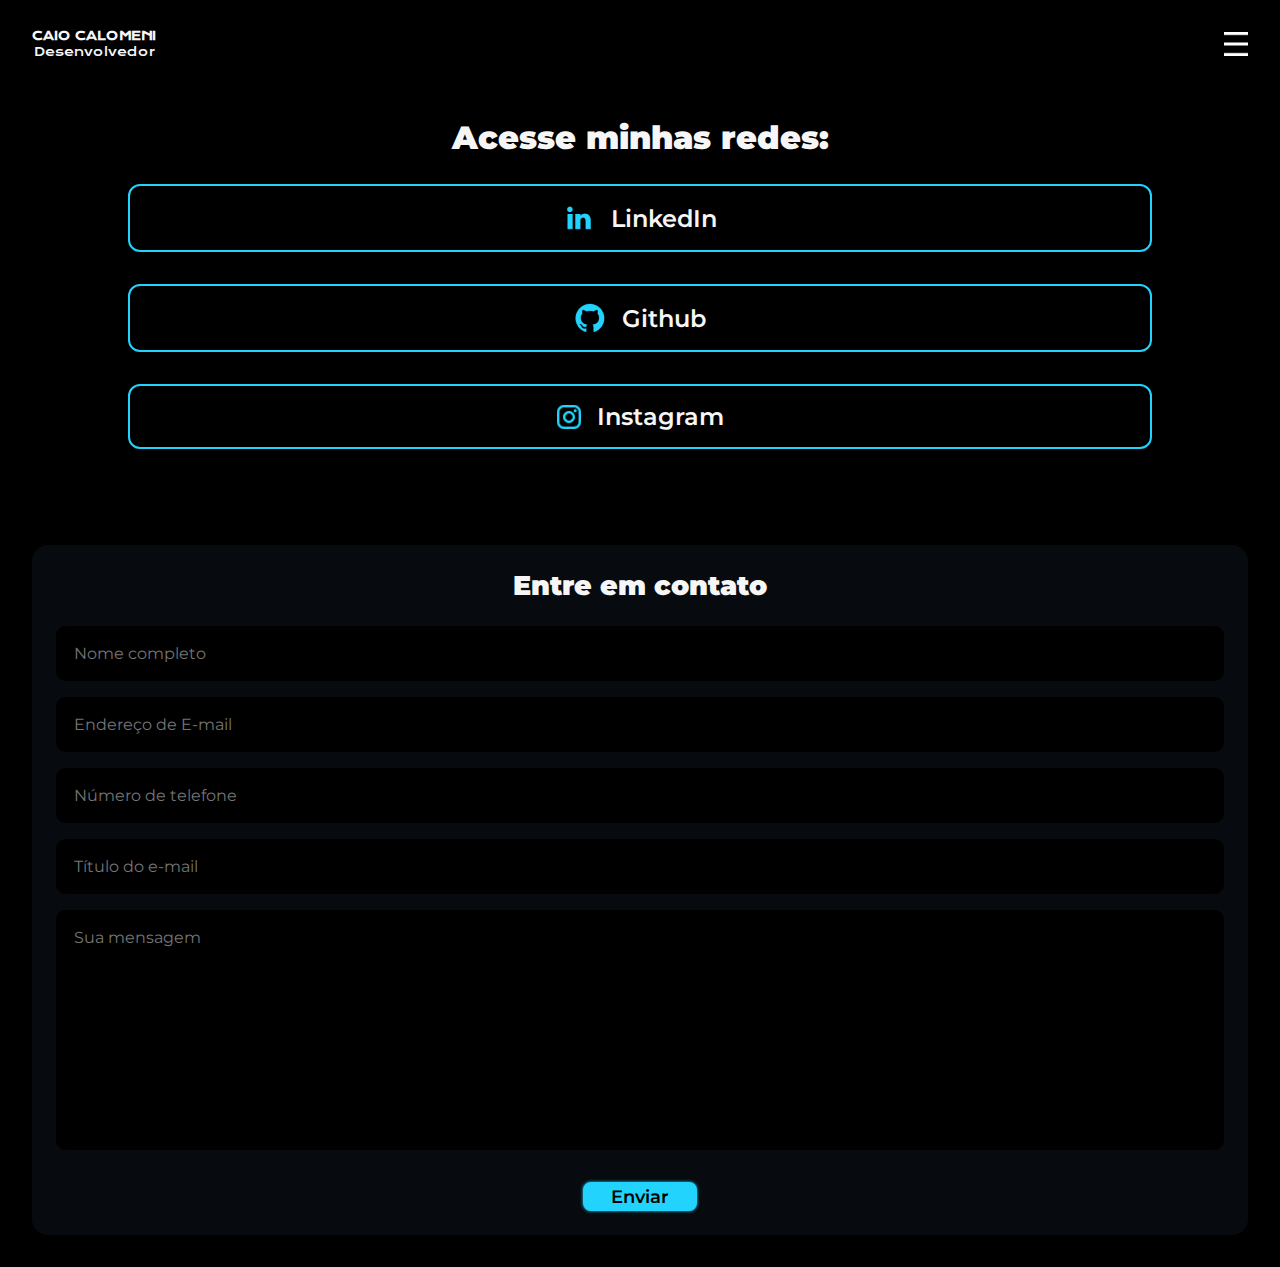
<file: contato.html>
<!DOCTYPE html>
<html lang="en">
<head>
    <meta charset="UTF-8">
    <meta name="viewport" content="width=device-width, initial-scale=1.0">
    <title>Caio Calomeni | Contato</title>
    <link rel="stylesheet" href="assets/css/style-contato.css">
</head>
<body>
    <header>
        <div class="container__header">
            <div class="logo">
                <a href="index.html" class="link__logo">
                    <h3 class="titulo__logo">CAIO CALOMENI</h3>
                    <p class="texto__logo">Desenvolvedor</p>
                </a>
            </div>
            <div class="container__menus">
                <nav class="menus">
                    <a class="menus_home" href="index.html">Início</a>
                    <a class="menus_sobremim" href="sobre_mim.html">Sobre mim</a>
                    <a class="menus_projetos" href="projetos.html">Projetos</a>
            </nav>
            <nav class="menus contato">
                <a class="link__contato" href="">Contato</a>
            </nav>
            </div>
            <div class="mobile-menu-icon">
                <button id="menuButton" onclick="menuShow()">
                    <img src="Imagens/menu-fill.png" alt="">
                </button>
            </div>
            </div>

            <div class="mobile-menu">
                <ul class="lista-menus">
                    <li class="nav-item"><a class="menu-item" href="index.html">Início</a></li>
                    <li class="nav-item"><a class="menu-item" href="sobre_mim.html">Sobre mim</a></li>
                    <li class="nav-item"><a class="menu-item" href="projetos.html">Projetos</a></li>
                </ul>
                <div class="mobile-link-contato">
                    <a class="menu-item mobile-hover-contato" href="">Contato</a>
                </div>
            </div>
        </div>
    </header>
    <main>
        <section class="container__contato">
            <div class="apresentacao__links">
                <h2 class="redes"><strong>Acesse minhas redes: </h2></strong>
                <a class="apresentacao__links__link" href="https://www.linkedin.com/in/caio-calomeni/" target="_blank">
                    <img src="Imagens/Logo linkedin.png" alt=""> LinkedIn</a>
                <a class="apresentacao__links__link" href="https://github.com/CaioCalomeni" target="_blank"> 
                    <img src="Imagens/Logo Github.png" alt="">Github</a>
                <a class="apresentacao__links__link" href="https://www.instagram.com/caiocalomeni/" target="_blank">
                    <img src="Imagens/instagram.png" alt="">Instagram</a>
            </div>
            <div class="container-form">
                <form action="https://formspree.io/f/mkgjwqee" method="POST">
                    <h2 class="titulo-contato"><strong>Entre em contato</h2></strong>
                    <div class="contato-box">
                        <input type="text" name="nome"  placeholder="Nome completo" required>
                        <input type="email" name="email" placeholder="Endereço de E-mail" required>
                        <input type="tel" id="telefone" name="telefone" placeholder="Número de telefone" required>
                        <input type="text" name="titulo" placeholder="Título do e-mail" required>
                        <textarea name="" name="mensagem" id=""placeholder='Sua mensagem'></textarea>
                    </div>
                    <button type="submit" class="btn">Enviar</button>
                </form>
            </div>
        </section>
    </main>
    <footer></footer>
    <script src="assets/js/script.js"></script>
</body>
</html>
</file>
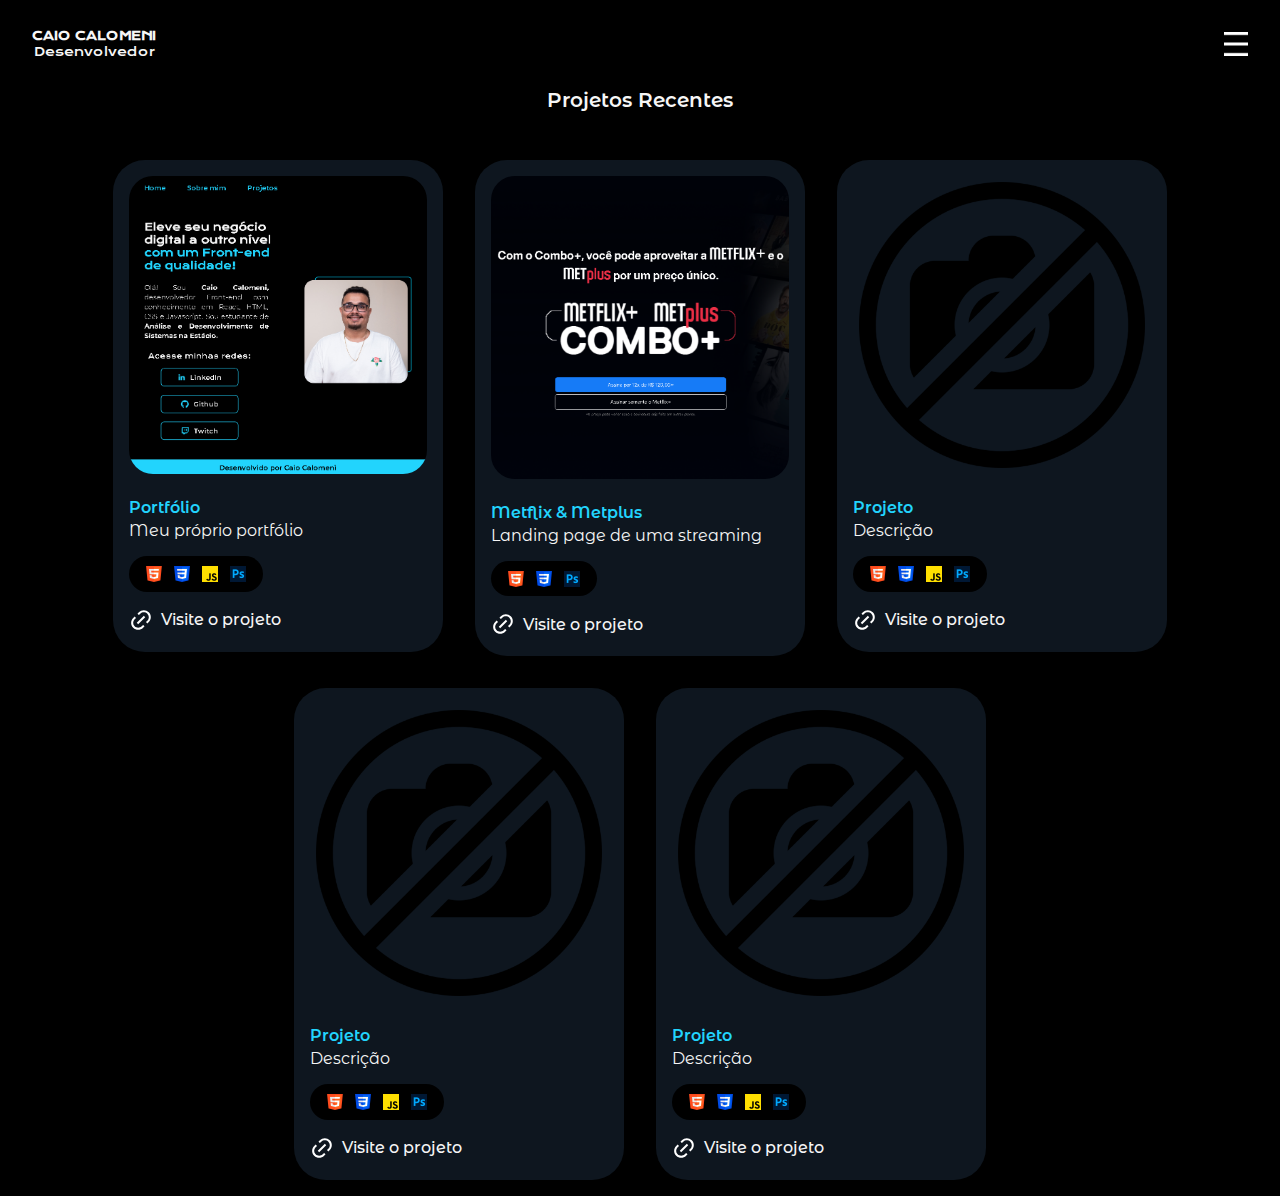
<file: projetos.html>
<!DOCTYPE html>
<html lang="en">
<head>
    <meta charset="UTF-8">
    <meta name="viewport" content="width=device-width, initial-scale=1.0">
    <title>Caio Calomeni | Projetos</title>
    <link rel="stylesheet" href="assets/css/style-projetos.css">

</head>
<body>
    <header>
        <div class="container__header">
            <div class="logo">
                <a href="index.html" class="link__logo">
                    <h3 class="titulo__logo">CAIO CALOMENI</h3>
                    <p class="texto__logo">Desenvolvedor</p>
                </a>
            </div>
            <div class="container__menus">
                <nav class="menus">
                    <a class="menus_home" href="index.html">Início</a>
                    <a class="menus_sobremim" href="sobre_mim.html">Sobre mim</a>
                    <a class="menus_projetos" href="projetos.html">Projetos</a>
            </nav>
            <nav class="menus contato">
                <a class="link__contato" href="contato.html">Contato</a>
            </nav>
            </div>
            <div class="mobile-menu-icon">
                <button id="menuButton" onclick="menuShow()">
                    <img src="Imagens/menu-fill.png" alt="">
                </button>
            </div>
            </div>

            <div class="mobile-menu">
                <ul class="lista-menus">
                    <li class="nav-item"><a class="menu-item" href="index.html">Início</a></li>
                    <li class="nav-item"><a class="menu-item" href="sobre_mim.html">Sobre mim</a></li>
                    <li class="nav-item"><a class="menu-item" href="projetos.html">Projetos</a></li>
                </ul>
                <div class="mobile-link-contato">
                    <a class="menu-item mobile-hover-contato" href="contato.html">Contato</a>
                </div>
            </div>
        </div>
    </header>
    <script src="assets/js/script.js"></script>
    <main>

<!-- /*=============== PROJETOS ===============*/ -->
        <h2 class="section__title">Projetos Recentes</h2>
        
        <section class="projetos-section" id="projects">
        
            <div class="projetos-container">
                <article class="projetos__card">
                    <a href="index.html" class="projetos__imagem">
                        <img src="Imagens/teste (1).png" alt="image" class="projetos__img">
                    </a>

                    <div class="projects__data">
                        <h3 class="projects__name">Portfólio</h3>
                        <p class="projects__description">Meu próprio portfólio</p>
                    </div>

                    <div class="container_projects__skills">
                        <div class="projects__skills">
                            <img src="Imagens/html-5.png" alt="html-5" class="projects__skill">
                            <img src="Imagens/css-3.png" alt="css-3" class="projects__skill">
                            <img src="Imagens/Javascript.png" alt="Javascript" class="projects__skill">
                            <img src="Imagens/photoshop.png" alt="Photoshop" class="projects__skill">
                        </div>
                    </div>

                    <a href="index.html" class="projects__button" target="_blank">
                        <img src="Imagens/link.png" alt="" class="ri-link">
                        <span>Visite o projeto</span>
                    </a>
                </article>
            </div>

            <div class="projetos-container">
                <article class="projetos__card">
                    <a href="https://metflix-metplus.vercel.app/" target="_blank" class="projetos__imagem">
                        <img src="Imagens/Metflix.png" alt="image" class="projetos__img">
                    </a>

                    <div class="projects__data">
                        <h3 class="projects__name">Metflix & Metplus</h3>
                        <p class="projects__description">Landing page de uma streaming</p>
                    </div>

                    <div class="container_projects__skills">
                        <!-- <div class="skill-texto"><p>Ferramentas</p></div> -->
                        <div class="projects__skills">
                            <img src="Imagens/html-5.png" alt="html-5" class="projects__skill">
                            <img src="Imagens/css-3.png" alt="css-3" class="projects__skill">
                            <img src="Imagens/photoshop.png" alt="Photoshop" class="projects__skill">
                        </div>
                    </div>

                    <a href="https://metflix-metplus.vercel.app/" class="projects__button" target="_blank">
                        <img src="Imagens/link.png" alt="" class="ri-link">
                        <span>Visite o projeto</span>
                    </a>
                </article>
            </div>

            <div class="projetos-container">
                <article class="projetos__card">
                    <a href="" target="_blank" class="projetos__imagem">
                        <img src="Imagens/noimage.png" alt="image" class="projetos__img">
                    </a>

                    <div class="projects__data">
                        <h3 class="projects__name">Projeto</h3>
                        <p class="projects__description">Descrição</p>
                    </div>

                    <div class="container_projects__skills">
                        <div class="projects__skills">
                            <img src="Imagens/html-5.png" alt="html-5" class="projects__skill">
                            <img src="Imagens/css-3.png" alt="css-3" class="projects__skill">
                            <img src="Imagens/Javascript.png" alt="css-3" class="projects__skill">
                            <img src="Imagens/photoshop.png" alt="Photoshop" class="projects__skill">
                        </div>
                    </div>
 
                    <a href="" class="projects__button" target="_blank">
                        <img src="Imagens/link.png" alt="" class="ri-link">
                        <span>Visite o projeto</span>
                    </a>
                </article>
            </div>

            <div class="projetos-container">
                <article class="projetos__card">
                    <a href="" target="_blank" class="projetos__imagem">
                        <img src="Imagens/noimage.png" alt="image" class="projetos__img">
                    </a>

                    <div class="projects__data">
                        <h3 class="projects__name">Projeto</h3>
                        <p class="projects__description">Descrição</p>
                    </div>

                    <div class="container_projects__skills">
                        <div class="projects__skills">
                            <img src="Imagens/html-5.png" alt="html-5" class="projects__skill">
                            <img src="Imagens/css-3.png" alt="css-3" class="projects__skill">
                            <img src="Imagens/Javascript.png" alt="css-3" class="projects__skill">
                            <img src="Imagens/photoshop.png" alt="Photoshop" class="projects__skill">
                        </div>
                    </div>
 
                    <a href="" class="projects__button" target="_blank">
                        <img src="Imagens/link.png" alt="" class="ri-link">
                        <span>Visite o projeto</span>
                    </a>
                </article>
            </div>

            <div class="projetos-container">
                <article class="projetos__card">
                    <a href="" target="_blank" class="projetos__imagem">
                        <img src="Imagens/noimage.png" alt="image" class="projetos__img">
                    </a>

                    <div class="projects__data">
                        <h3 class="projects__name">Projeto</h3>
                        <p class="projects__description">Descrição</p>
                    </div>

                    <div class="container_projects__skills">
                        <div class="projects__skills">
                            <img src="Imagens/html-5.png" alt="html-5" class="projects__skill">
                            <img src="Imagens/css-3.png" alt="css-3" class="projects__skill">
                            <img src="Imagens/Javascript.png" alt="css-3" class="projects__skill">
                            <img src="Imagens/photoshop.png" alt="Photoshop" class="projects__skill">
                        </div>
                    </div>
 
                    <a href="" class="projects__button" target="_blank">
                        <img src="Imagens/link.png" alt="" class="ri-link">
                        <span>Visite o projeto</span>
                    </a>
                </article>
            </div>

        </section>

    </main>
    <footer>
        <!-- <p class="rodape">Desenvolvido por Caio Calomeni</p> -->
    </footer>
</body>
</html>
</file>
<file: assets/css/style-contato.css>
/*=============== GOOGLE FONTS ===============*/
@import url("https://fonts.googleapis.com/css2?family=Grechen+Fuemen&family=Montserrat+Alternates:wght@400;500;600&display=swap");
@import url('https://fonts.googleapis.com/css2?family=Krona+One&family=Montserrat:ital,wght@0,100..900;1,100..900&display=swap');

/*=============== VARIAVEIS CSS ===============*/
:root {

  /*========== FONTE E TIPOGRAFIA ==========*/
  /*.5rem = 8px | 1rem = 16px ...*/
  --fonte-primaria: 'Krona One', sans-serif;  /*Essa fonte é do LOGO*/
  --fonte-secundaria: 'Montserrat', sans-serif; /*Essa fonte é do MENU*/

  --body-font: "Montserrat Alternates", sans-serif;
  --second-font: "Grechen Fuemen", cursive;

  /*========== MENU ==========*/
  --cor-primaria: #000000;
  --cor-secundaria: #F6F6F6;
  --cor-terciaria: #22D4FD;
  --cor-bloco: #070b0f;
  --cor-hover: #0e161f;
  --cor-cinza: #808080;

}

/*=============== BASE ===============*/
* {
  box-sizing: border-box;
  padding: 0;
  margin: 0;
}

html {
  scroll-behavior: smooth;
}
body,
input,
textarea,
button {
  font-family: var(--fonte-secundaria);
  font-size: 1rem;
}

body {
  background-color: var(--cor-primaria);
  color: var(--cor-secundaria);
}

input,
button,
textarea {
  border: none;
  outline: none;
}

h1, h2, h3, h4 {
  color: var(--cor-secundaria);
  font-weight: 600;
}

ul {
  list-style: none;
}

a {
  text-decoration: none;
}

img {
  display: block;
  max-width: 100%;
  height: auto;
}
/*=============== CLASSES CSS REUTILIZÁVEIS ===============*/
  .main {
    overflow: hidden;
  }

/*=============== HEADER ===============*/
  .container__header {
    display: flex;
    justify-content: space-between; /* Alinha os itens horizontalmente */
    align-items: center; /* Alinha os itens verticalmente */
  }
  .link__logo {
    text-decoration: none;
    color: var(--cor-secundaria);
  }
  .logo:hover{
    transform: scale(1.05);
  }
  .logo {
    padding: 1em 2em;
    transition: .5s;
  }
  .titulo__logo, .texto__logo {
    text-align: center;
    font-family: var(--fonte-primaria);
  }
  .menus, .lista-menus, .mobile-link-contato {
    background-color: var(--cor-bloco);
    overflow: hidden;
    border-radius: 10px;  /* Bordas arredondadas para o menu */
    margin: 1em;
    box-shadow: 0 4px 8px rgba(0, 0, 0, 0.2);  /* Sombra para efeito mais estiloso */
    font-size: 1.25rem;
    font-family: var(--fonte-secundaria);
    font-weight: 600;
    display: flex;  /* Usando Flexbox para alinhar os itens em linha */
  }
  .container__menus {
    display: flex;
  }
  nav a, div .menu-item {
    display: flex;
    align-items: center;  /* Alinhando os itens verticalmente no centro */
    color: var(--cor-secundaria);
    text-align: center;
    padding: 8px 20px;
    text-decoration: none;
    transition: background-color 0.5s ease, color 0.5s ease;
  }
  .contato {
  margin-right: 3em;
  }
  .link__contato:hover, .mobile-hover-contato:hover, .menu-item:hover {
    background-color: var(--cor-terciaria);
    color: var(--cor-bloco);
  }
  nav a:hover {
    background-color: var(--cor-hover);
    color: var(--cor-terciaria);  /* Mudança de cor do texto ao passar o mouse */
  }
  .mobile-menu-icon {
    display: none;
  }
  .mobile-menu {
    display: none;
  }
  
  /*=============== CONTATOS ===============*/
.container__contato {
  display: grid;
  grid-template-columns: 1fr 1.3fr;
  gap: 1em;
  margin-top: 2em;
}
.redes {
  font-size: 2.5rem;
  font-family: var(--fonte-secundaria);
  font-weight: 600;
  line-height: 36px;
  width: 100%;
  height: 32px;
  text-align: center;
}
.apresentacao__links {
  display: flex;
  flex-direction: column;
  align-items: center;
  justify-content: center;
  gap: 32px;
}
.apresentacao__links__link {
  font-family: var(--fonte-secundaria);
  font-size: 1.5rem;
  background-color: var(--cor-primaria);
  border: 2px solid var(--cor-terciaria);
  width: 80%;
  text-align: center;
  display: flex;
  justify-content: center;
  justify-items: center;
  align-items: center;
  gap: 16px;
  border-radius: 12px;
  padding: 16px ;
  text-decoration: none;
  color: var(--cor-secundaria);
  font-weight: 600;
  transition: .5s;
  }
.apresentacao__links__link:hover {
  transform: scale(1.05);
}

.container-form form {
  background-color: var(--cor-bloco);
  margin-right: 3.5em;
  padding: 2rem;
  border-radius: 1rem;
  text-align: center;
}
.titulo-contato {
  font-size: 2.5rem;
  padding-bottom: 1.5rem;
}
.contato-box {
  display: grid;
  grid-template-columns: repeat(2, 1fr);
  gap: 1rem;
}
.contato-box textarea {
  grid-column: 1 / -1;
  height: 15rem;
  resize: none;
  margin-bottom: 1.5em;
}
.contato-box textarea,
.contato-box input {
  padding: 1rem;
  background-color: var(--cor-primaria);
  border: .15rem solid var(--cor-primaria);
  border-radius: .6rem;
  font-size: 1rem;
  color: var(--cor-secundaria);
}
.contato-box textarea:focus,
.contato-box input:focus {
  border-color: var(--cor-terciaria);
}
.btn {
  display: inline-block;
  padding: .2rem 2rem;
  background: var(--cor-terciaria);
  border: .15rem solid var(--cor-terciaria);
  border-radius: .5rem;
  box-shadow: 0 0 .2rem var(--cor-terciaria);
  font-size: 1rem;
  color: var(--cor-primaria);
  font-weight: 600;
  transition: .5s;
  font-family: var(--fonte-secundaria);
}

.btn:hover {
  background: transparent;
  color: var(--cor-secundaria);
  box-shadow: none;
}

  /*=============== RESPONSIVIDADE ===============*/

  @media (max-width: 1350px) {
    .titulo__logo, .texto__logo {
        font-size: 0.75em;;
    }
    nav a, div .menu-item { 
        transition: none;
        justify-content: center;
        box-shadow: 0px -5px 14px rgba(0, 0, 0, 0.2); 
    }
    .menus, .mobile-button-contato {
        display: none;
    }
    .mobile-menu-icon {
        display: block;
    }
    .mobile-menu-icon button {
        background: transparent;
        margin: 2em;
        border: 0;
        box-shadow: none;
    } 
    .mobile-menu-icon button img {
        transition: filter 0.3s ease;  /* Transição suave da cor */
    }
    .mobile-menu-icon button.clique img {
        filter: brightness(0) saturate(100%) invert(71%) sepia(41%) saturate(393%) hue-rotate(145deg) brightness(103%) contrast(98%);
    }
    
    .lista-menus, .mobile-link-contato {
        display: flex;
        flex-direction: column;
        text-align: center;
        margin: 1em;
        font-size: 1em;
        align-content: center;
    }
    a.menu-item.mobile-hover-contato {
        background-color: var(--cor-terciaria);
        color: var(--cor-primaria)
    }
    a.menu-item.mobile-hover-contato:hover {
        background-color: var(--cor-projeto);
        color: var(--cor-secundaria)
    }
    .mobile-menu, .nav-item {
        display: none; 
        color: var(--cor-secundaria);
    }
    .mobile-menu, .mobile-button-contato {
        display: none;
    }
    .mobile-menu.open, .nav-item, .mobile-button-contato {
        display: block; /* Certificando que os itens aparecem */
    }
    .container__contato {
      display: flex;
      flex-direction: column;
      gap: 4em;
    }
    .redes {
      font-size: 2rem;
    }
    .contato-box {
      grid-template-columns: 1fr;
    }
    .container-form form {
      margin: 2em;
      padding: 1.5em;
    }
    .titulo-contato {
      font-size: 1.7rem;
    }
    .contato-box textarea,
    .contato-box input {
    font-size: 1em;
    }
    .contato-box textarea {
      margin-bottom: 2em;
    }
    .btn {
      padding: .1em 1.5em;
      font-size: 1.1em;
    }
  }
</file>
<file: assets/css/style-projetos.css>
/*=============== GOOGLE FONTS ===============*/
@import url("https://fonts.googleapis.com/css2?family=Grechen+Fuemen&family=Montserrat+Alternates:wght@400;500;600&display=swap");
@import url('https://fonts.googleapis.com/css2?family=Krona+One&family=Montserrat:ital,wght@0,100..900;1,100..900&display=swap');

/*=============== VARIAVEIS CSS ===============*/
:root {

  /*========== FONTE E TIPOGRAFIA ==========*/
  /*.5rem = 8px | 1rem = 16px ...*/
  --body-font: "Montserrat Alternates", sans-serif;
  --second-font: "Grechen Fuemen", cursive;

  /*========== MENU ==========*/
  --cor-primaria: #000000;
  --cor-secundaria: #F6F6F6;
  --cor-terciaria: #22D4FD;
  --cor-bloco: #070b0f;
  --cor-hover: #0e161f;
  --cor-hover-mobile: #11253a;
  --cor-cinza: #808080;


  --fonte-primaria: 'Krona One', sans-serif;
  --fonte-secundaria: 'Montserrat', sans-serif;
}

/*=============== BASE ===============*/
* {
  box-sizing: border-box;
  padding: 0;
  margin: 0;
}

html {
  scroll-behavior: smooth;
}

body,
input,
textarea,
button {
  font-family: var(--body-font);
  font-size: 1rem;
}

body {
  background-color: var(--cor-primaria);
  color: var(--cor-secundaria);
}

input,
button,
textarea {
  border: none;
  outline: none;
}

h1, h2, h3, h4 {
  color: var(--cor-secundaria);
  font-weight: 600;
}

ul {
  list-style: none;
}

a {
  text-decoration: none;
}

img {
  display: block;
  max-width: 100%;
  height: auto;
}

/*=============== CLASSES CSS REUTILIZÁVEIS ===============*/

.section {
  padding-block: 2rem 3rem;
}

.section__title {
  font-size: 1.25rem;
  text-align: center;
  margin-bottom: 2rem;
}

.main {
  overflow: hidden;
}

/*=============== HEADER ===============*/

.container__header {
  display: flex;
  justify-content: space-between; /* Alinha os itens horizontalmente */
  align-items: center; /* Alinha os itens verticalmente */
}
.link__logo {
  text-decoration: none;
  color: var(--cor-secundaria);
}
.logo:hover{
  transform: scale(1.05);
}
.logo {
  padding: 1em 2em;
  transition: .5s;
}
.titulo__logo, .texto__logo {
  text-align: center;
  font-family: var(--fonte-primaria);
}
.menus, .lista-menus, .mobile-link-contato {
  background-color: var(--cor-bloco);
  overflow: hidden;
  border-radius: 10px;  /* Bordas arredondadas para o menu */
  margin: 1em;
  box-shadow: 0 4px 8px rgba(0, 0, 0, 0.2);  /* Sombra para efeito mais estiloso */
  font-size: 1.25rem;
  font-family: var(--fonte-secundaria);
  font-weight: 600;
  display: flex;  /* Usando Flexbox para alinhar os itens em linha */
}
.container__menus {
  display: flex;
}
nav a, div .menu-item {
  display: flex;
  align-items: center;  /* Alinhando os itens verticalmente no centro */
  color: var(--cor-secundaria);
  text-align: center;
  padding: 8px 20px;
  text-decoration: none;
  transition: background-color 0.5s ease, color 0.5s ease;
}
.contato {
margin-right: 3em;
}
.link__contato:hover, .mobile-hover-contato:hover, .menu-item:hover {
  background-color: var(--cor-terciaria);
  color: var(--cor-primaria);
}
nav a:hover {
  background-color: var(--cor-hover);
  color: var(--cor-terciaria);  /* Mudança de cor do texto ao passar o mouse */
}
.mobile-menu-icon {
  display: none;
}
.mobile-menu {
  display: none;
}

/*=============== PROJETOS ===============*/
.projetos-section {
  display: flex;
  flex-wrap: wrap;
  justify-content: center;
}

.projetos__card {
  background-color: var(--cor-bloco);
  padding: 1rem;
  margin: 1rem;
  border-radius: 2rem;
  max-width: 330px;
  height: auto;
  transition: .5s;
}
/* .projetos__card:hover .projetos__img {
  transform: scale(1.03);
} */
.projetos__card:hover {
  transform: scale(1.08);
  background-color: var(--cor-hover)
}

.projetos__imagem {
  display: block;
  overflow: hidden;
  border-radius: 1.5rem;
  margin-bottom: 1.5rem;
}
.projetos__img {
  transition: transform .5s;
}

.projects__name {
  font-size: 1rem;
  margin-bottom: .25rem;
  color: var(--cor-terciaria);
}

.projects__description {
  color: var(--cor-secundaria);
  margin-bottom: 1rem;
}

.container_projects__skills {
  width: max-content;
  background-color: var(--cor-primaria);
  padding-inline: .75rem;
  align-items: center;
  border-radius: 4rem;
  margin-bottom: 1rem;
}
.skill-texto  {
  text-align: center;
  padding-top: 5px;
  font-size: .75rem;
}
.projects__skills {
  width: max-content;
  background-color: var(--cor-primaria);
  padding: .3rem;
  display: flex;
  align-items: center;
  column-gap: .75rem;
  border-radius: 4rem;
  flex-direction: row;
}
.projects__skill {
  width: 1rem;
  transition: transform .4s;
  padding: 5px 0;  
}
.projects__skill:hover {
  transform: translateY(-.25rem);
}

.projects__button {
  color: var(--cor-secundaria);
  display: inline-flex;
  align-items: center;
  column-gap: .5rem;
  transition: color.4s;
  transition: filter .4s ease;
}
.projects__button span {
  font-weight: 500;
}
.projects__button:hover {
  color: var(--cor-terciaria);
  filter: brightness(0) saturate(100%) invert(71%) sepia(41%) saturate(393%) hue-rotate(145deg) brightness(103%) contrast(98%);
 }

/*=============== RESPONSIVIDADE ===============*/


@media (max-width: 1350px) {
  .titulo__logo, .texto__logo {
      font-size: 0.75em;;
  }
  nav a, div .menu-item { 
      transition: none;
      justify-content: center;
      box-shadow: 0px -5px 14px rgba(0, 0, 0, 0.2); 
  }
  .menus, .mobile-button-contato {
      display: none;
  }
  .mobile-menu-icon {
      display: block;
  }
  .mobile-menu-icon button {
      background: transparent;
      margin: 2em;
      border: 0;
      box-shadow: none;
  } 
  .mobile-menu-icon button img {
      transition: filter 0.3s ease;  /* Transição suave da cor */
  }
  .mobile-menu-icon button.clique img {
      filter: brightness(0) saturate(100%) invert(71%) sepia(41%) saturate(393%) hue-rotate(145deg) brightness(103%) contrast(98%);
  }
  
  .lista-menus, .mobile-link-contato {
      display: flex;
      flex-direction: column;
      text-align: center;
      margin: 1em;
      font-size: 1em;
      align-content: center;
      background-color: var(--cor-hover);
  }
  a.menu-item.mobile-hover-contato {
      background-color: var(--cor-terciaria);
      color: var(--cor-primaria)
  }
  a.menu-item.mobile-hover-contato:hover {
      background-color: var(--cor-primaria);
      color: var(--cor-secundaria)
  }
  .mobile-menu, .nav-item {
      display: none; 
      color: var(--cor-secundaria);
  }
  .mobile-menu, .mobile-button-contato {
      display: none;
  }
  .mobile-menu.open, .nav-item, .mobile-button-contato {
      display: block; /* Certificando que os itens aparecem */
  }
  .projetos__card {
    background-color: var(--cor-hover);
  }
  .projetos__card:hover {
    background-color: var(--cor-hover-mobile);
  }
}
</file>
